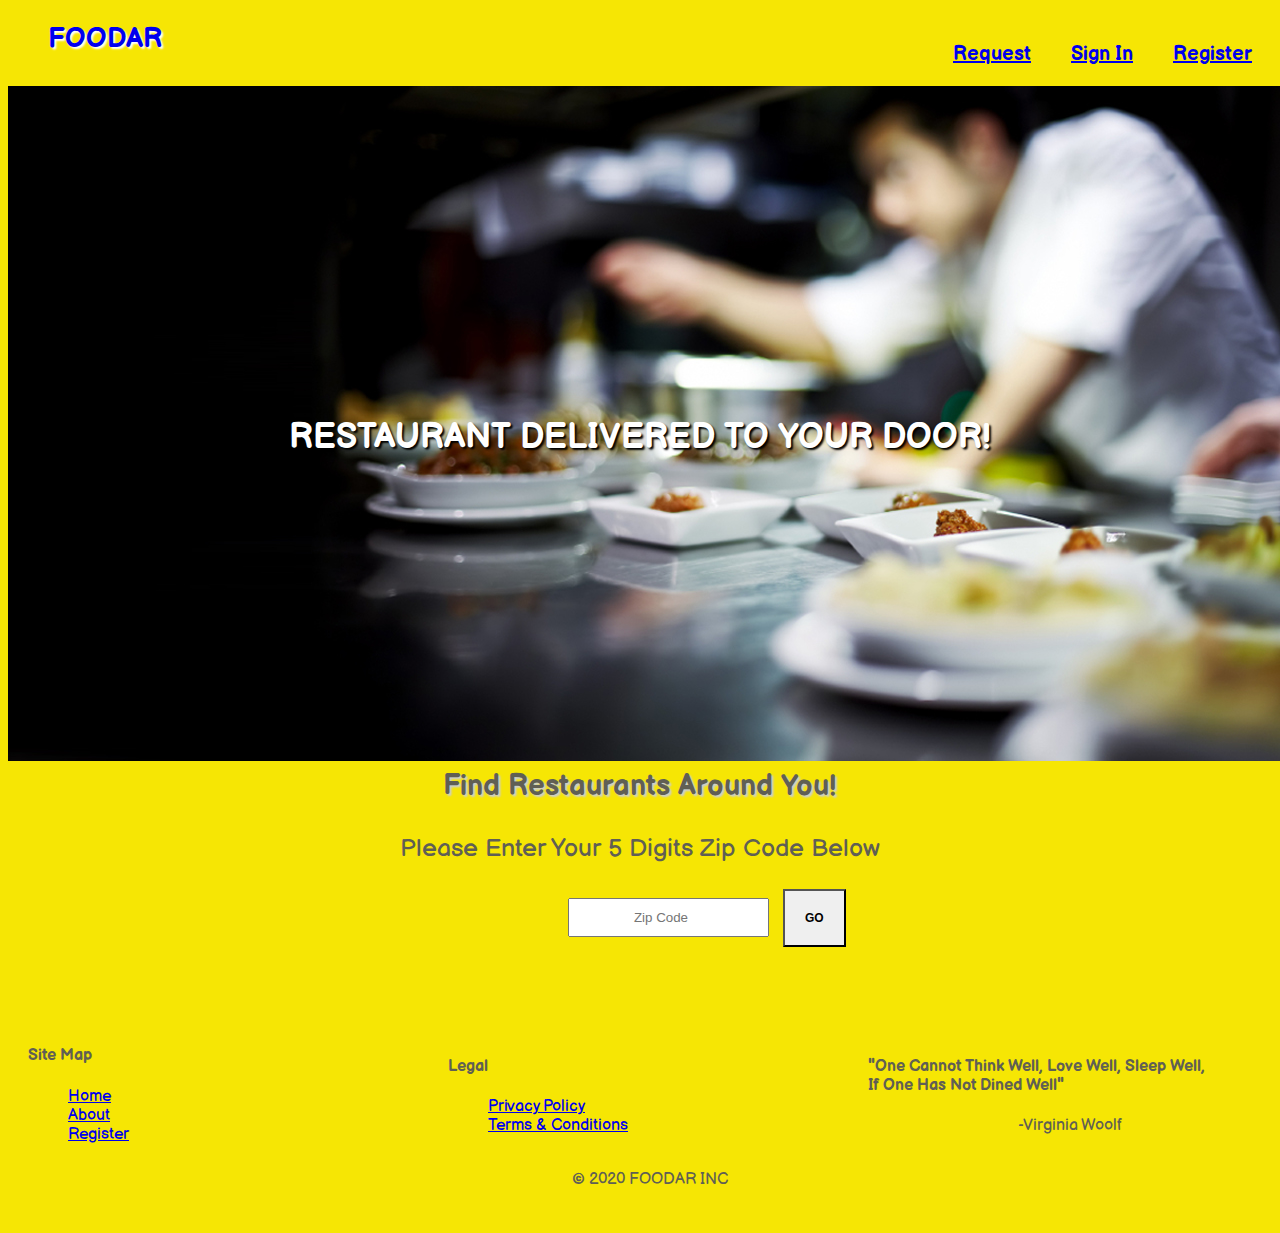
<file: index.html>
<!DOCTYPE html>
<html>
    <head>
        <title>Home Page</title>
        <link rel="stylesheet" href="style.css" type="text/css"/>
    </head>
    <body>  
        <div hidden id= "banner">
            <button id = "banner-button" type="button">X</button>
            <h2>ORDER TODAY AND RECEIVE 15% OFF!</h2>
                <h3> COUPON CODE: 15OFF</h3>
        </div>
            <header id="header">    
            <ul class="header-info">
                <a href="index.html" class ="logo">FOODAR</a>
                <li class="nav"><a href="register.html">Register</a></li>
                <li class ="nav"><a href="#">Sign In</a></li>
                <li class="nav"><a href="request.html">Request</a></li>
            </ul>
        </header>
        <section class="image-text">
            <img src="food2.jpg" alt="chef-cooking-at-a-restaurant"> 
            <h1>Restaurant Delivered To Your Door!</h1>
        </section> 
        <main> 
        <div class="below-image">
            <h3>Find Restaurants Around You!</h3>
            <p>Please Enter Your 5 Digits Zip Code Below</p>
        </div>
        <form id="zip" action="#">
            <input maxlength="5" type="number" placeholder="Zip Code" name="zipcode" value="zipcode" id="zipcode">
            <button id="submit" type="submit" onClick="zipcodeChecker()">Go</button>
            <br>
            <br>  
            <span class="notification" id="result"></span>
        </form>
        </main>
        <footer>
            <section class="columns">
            <div class="column-left">
                <h4>Site Map</h4>
                <ul>
                    <li><a href="index.html">Home</a></li>
                    <li><a href="about.html">About</a></li>
                    <li><a href="register.html">Register</a></li>
                </ul>
            </div>
            <br>
            <div class="column-middle">
                <h4>Legal</h4>
                <ul>
                    <li> <a href="#">Privacy Policy</a></li>
                    <li><a href="#">Terms & Conditions</a></li>
                </ul>
            </div>
            <div class="column-right"></div>
            <br>
            <h4>"One Cannot Think Well, Love Well, Sleep Well, <br>
                If One Has Not Dined Well"</h4>
                <p>-Virginia Woolf</p>
            </div>
            </section>
            <div>
            <p>&copy; 2020 FOODAR INC</p>
            </div>
        </footer>
        <script type= "text/javascript" src="banner.js"></script>
        <script type = "text/javascript" src="zipcodechecker.js"></script>
    </body>
</html>
</file>
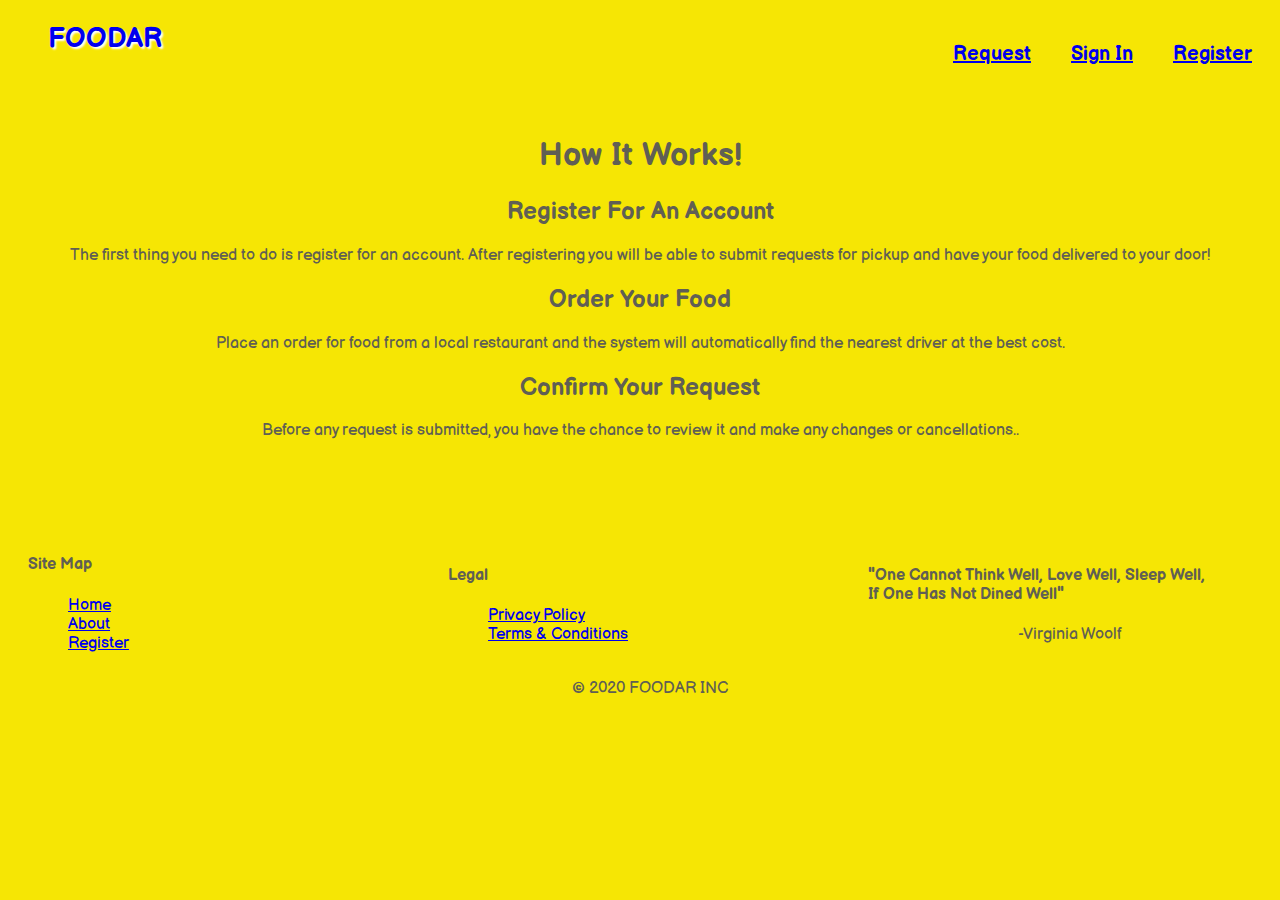
<file: about.html>
<!DOCTYPE html>
<html>
<head>
    <title>"How It Works!"</title>
    <link rel="stylesheet" href="style.css" type="text/css"/>
</head>
<body>
    <header>
        <ul class="header-info">
            <a href="index.html" class ="logo">FOODAR</a>
            <li class="nav"><a href="register.html">Register</a></li>
            <li class ="nav"><a href="#">Sign In</a></li>
            <li class="nav"><a href="request.html">Request</a></li>
        </ul>
    </header>
    <br>
    <br>
    <div class="about">
    <h1> How It Works!</h1>
    <h2>Register For An Account</h2>
    <p> The first thing you need to do is register for an account. After registering you will be
         able to submit requests for pickup and have your food delivered to your door!</p>
         <h2>Order Your Food</h2>
         <p>Place an order for food from a local restaurant and the system will automatically find
              the nearest driver at the best cost.</p>
            <h2>Confirm Your Request</h2>
            <p>Before any request is submitted, you have the chance to review it and make any changes 
                or cancellations..</p>
             </div>   
                <br>
        <footer>
            <section class="columns">
                <div class="column-left">
                    <h4>Site Map</h4>
                    <ul>
                        <li><a href="index.html">Home</a></li>
                        <li><a href="about.html">About</a></li>
                        <li><a href="register.html">Register</a></li>
                    </ul>
                </div>
                <br>
                <div class="column-middle">
                    <h4>Legal</h4>
                    <ul>
                        <li> <a href="#">Privacy Policy</a></li>
                        <li><a href="#">Terms & Conditions</a></li>
                    </ul>
                </div>
                <div class="column-right"></div>
                <br>
                <h4>"One Cannot Think Well, Love Well, Sleep Well, <br>
                    If One Has Not Dined Well"</h4>
                    <p>-Virginia Woolf</p>
                </div>
                </section>
                <div>
                    <p>&copy; 2020 FOODAR INC</p>
                    </div>
        </footer>
</body>
</html>
</file>
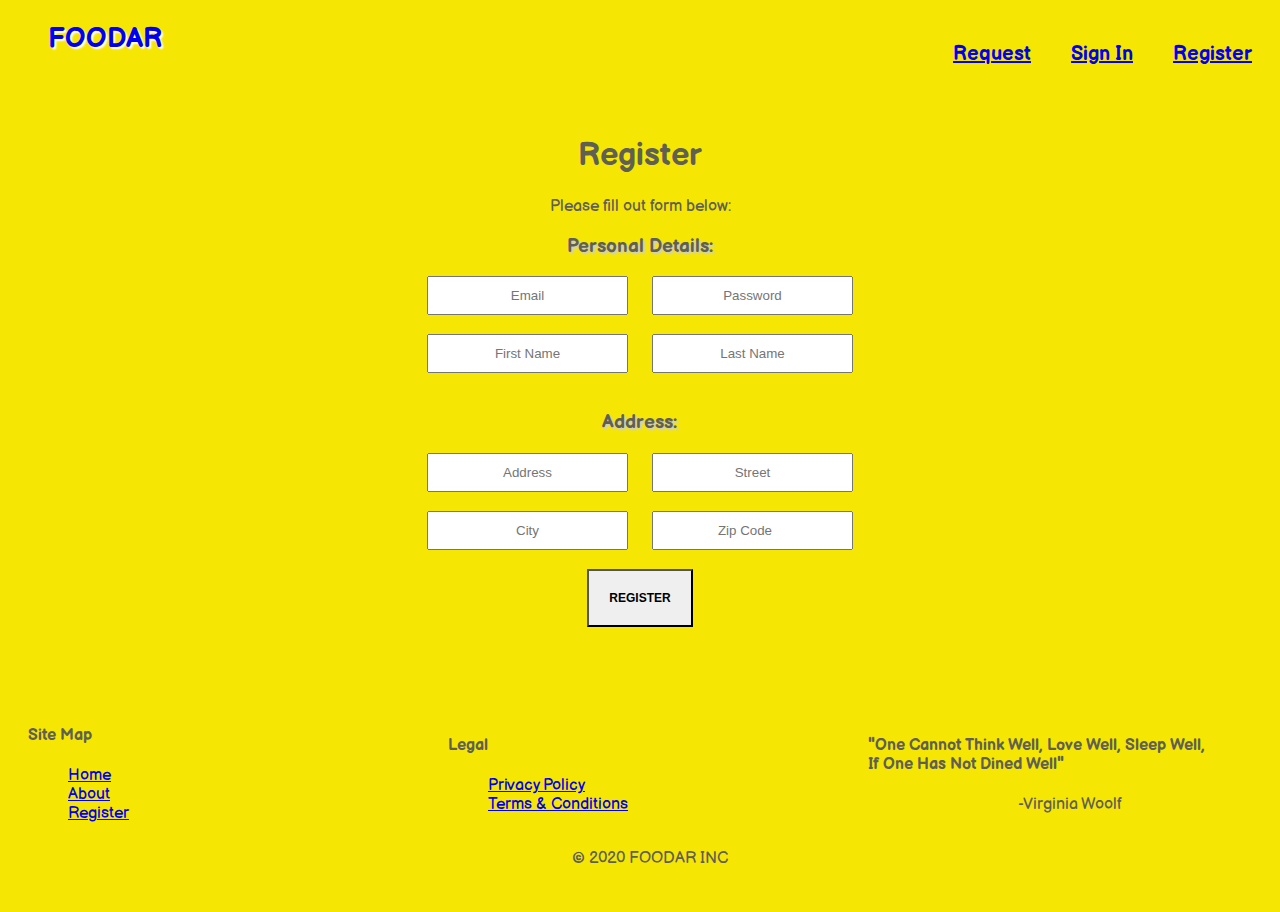
<file: register.html>
<!DOCTYPE html>
<html>
    <head>
        <title>Register Form</title>    
        <link rel="stylesheet" href="style.css" type="text/css"/>
    </head>
    <body>
        <header>
            <ul class="header-info">
                <a href="index.html" class ="logo">FOODAR</a>
                <li class="nav"><a href="register.html">Register</a></li>
                <li class ="nav"><a href="#">Sign In</a></li>
                <li class="nav"><a href="request.html">Request</a></li>
            </ul>
        </header>
        <br>
        <br>
        <main class="register">
            <h1>Register</h1>
            <p>Please fill out form below:</p>
        </main>
        <div class="register">
            <form>
                <h3>Personal Details:</h3>
                <input type="email" required placeholder="Email">
                <input type="text"required placeholder="Password">
                <br><br>
                <input type="text" required placeholder="First Name">
                <input type="text"required placeholder="Last Name">
                <br>
                <br>
                <h3> Address:</h3>
                <input type="text"required placeholder="Address">
                <input type="text"required placeholder="Street">
                <br><br>
                <input type="text"required placeholder="City">
                <input type="number"required placeholder="Zip Code">
                <br>
                <br>
                <button type="submit">Register</button>      
               
            </form>
     </div>
     <br>
     <footer>
        <section class="columns">
            <div class="column-left">
                <h4>Site Map</h4>
                <ul>
                    <li><a href="index.html">Home</a></li>
                    <li><a href="about.html">About</a></li>
                    <li><a href="register.html">Register</a></li>
                </ul>
            </div>
            <br>
            <div class="column-middle">
                <h4>Legal</h4>
                <ul>
                    <li> <a href="#">Privacy Policy</a></li>
                    <li><a href="#">Terms & Conditions</a></li>
                </ul>
            </div>
            <div class="column-right"></div>
            <br>
            <h4>"One Cannot Think Well, Love Well, Sleep Well, <br>
                If One Has Not Dined Well"</h4>
                <p>-Virginia Woolf</p>
            </div>
            </section>
            <div>
                <p>&copy; 2020 FOODAR INC</p>
                </div>
     </footer>
    </body>
</html>
</file>
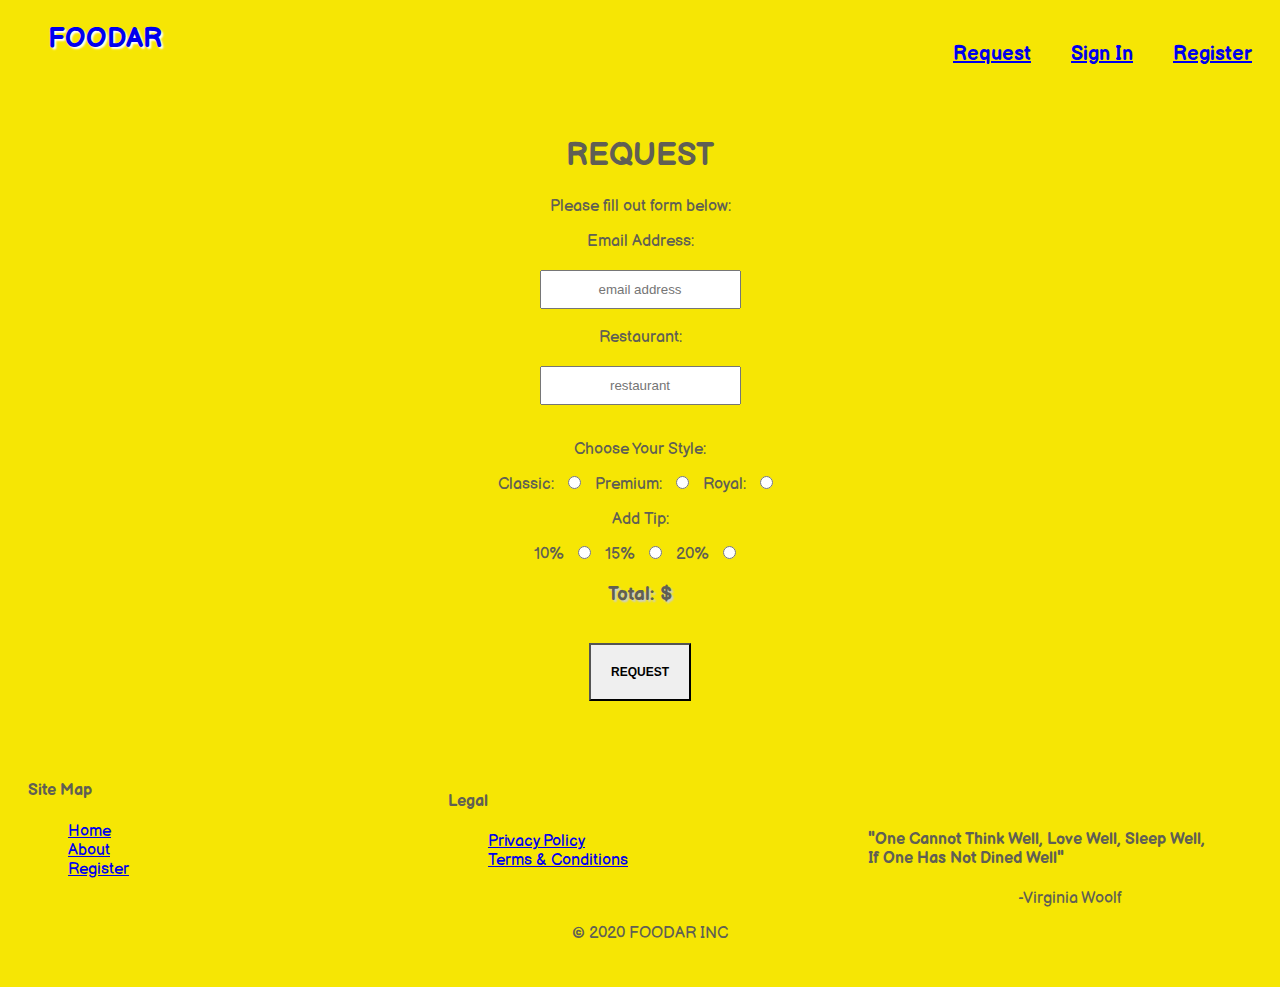
<file: request.html>
<!DOCTYPE html>
<html>
  <head>
    <title>Request Page</title>
    <link rel="stylesheet" href="style.css" type="text/css" />
  </head>
  <body>
    <header>
      <ul class="header-info">
        <a href="index.html" class="logo">FOODAR</a>
        <li class="nav"><a href="register.html">Register</a></li>
        <li class="nav"><a href="#">Sign In</a></li>
        <li class="nav"><a href="request.html">Request</a></li>
      </ul>
    </header>
    <br />
    <br />
    <main class="request" id="form">
      <h1>REQUEST</h1>
      <p>Please fill out form below:</p>
      <div>
        <label>Email Address: </label>
        <br />
        <br />
        <input type="text" placeholder="email address" />
      </div>
      <br />
      <div>
        <label>Restaurant:</label>
        <br />
        <br />
        <input type="text" placeholder="restaurant" />
      </div>
      <br />
      <p>Choose Your Style:</p>
      <div>
        <label>Classic: </label>
        <input onclick="getStyleTotal()" type="radio" value="3" name="style" />
        <label>Premium: </label>
        <input onclick="getStyleTotal()" type="radio" value="5" name="style" />
        <label>Royal: </label>
        <input
          onclick="getStyleTotal()" type="radio" value="10" name="style" />
      </div>
      <div>
        <p>Add Tip:</p>
        <label>10%</label>
        <input onclick="addTip()" type="radio" value="10" name="tip" />
        <label>15%</label>
        <input onclick="addTip()" type="radio" value="15" name="tip" />
        <label>20%</label>
        <input onclick="addTip()" type="radio" value="20" name="tip" />
      </div>
      <div>
        <h3 id="total">Total: $<span id="totalvalue"></span></h3>
      </div>
      <br />
      <button type="submit">REQUEST</button>
    </main>
    <footer>
      <section class="columns">
        <div class="column-left">
          <h4>Site Map</h4>
          <ul>
            <li><a href="index.html">Home</a></li>
            <li><a href="about.html">About</a></li>
            <li><a href="register.html">Register</a></li>
          </ul>
        </div>
        <br />
        <div class="column-middle">
          <h4>Legal</h4>
          <ul>
            <li><a href="#">Privacy Policy</a></li>
            <li><a href="#">Terms & Conditions</a></li>
          </ul>
        </div>
        <div class="column-right">
          <br />
          <br />
          <br />
          <h4>
            "One Cannot Think Well, Love Well, Sleep Well, <br />
            If One Has Not Dined Well"
          </h4>
          <p>-Virginia Woolf</p>
        </div>
      </section>
      <div>
        <p>&copy; 2020 FOODAR INC</p>
      </div>
    </footer>
    <script type="text/javascript" src="requestpagefunctions.js"></script>
  </body>
</html>
</file>
<file: style.css>
@import url('https://fonts.googleapis.com/css2?family=Balsamiq+Sans&display=swap');
body {
    background-color: hsl(56, 97%, 49%);
    color: #605f54;
    font-family: 'Balsamiq Sans', serif,cursive;
}
a:hover {
    color: #ffb805;
}
button{
    padding: 20px;
    font-size: 12px;
    border-color: black;
    text-transform: uppercase;
    font-weight: 900  
}

footer {
    padding-left: 20px;
    padding-bottom: 20px;
  }
  footer p {
    text-align: center;
}
  h3 {
    font-weight: 800px;
    text-shadow: 2px 2px 2px #cccece;
}

header {
     font-weight: 700;
    font-size: 22px;
}
li {
    list-style-type: none;
}
input {
    margin: 0px 10px;
    padding: 10px;
    text-align: center;
}


/* Class Names In Alphabetical Order*/
.about, .request, .register {
    text-align:center;
}
.below-image {
    margin-top: 310px;
    font-size: 25px;
    text-align:center;
}
.columns {
    margin-top: 50px;
    column-count: 3;
    column-width: 150px;
}
.column-left {
   margin-top: 30px;
}

.header-info li {
    margin-top: 0px;
    padding: 20px;
    float: right;
    display: inline-block;
    font-size: 20px;
}
.image-text h1 {
    text-align:center;
    color: white;
    text-shadow: 2px 2px 2px black;
    text-transform: uppercase;
    font-size: 35px;
    margin: -350px 0px 0px 0px;
}
.logo {
    text-decoration: none;
    font-size: 28px;
    font-weight: 900;
    text-shadow: 2px 2px 2px white;
}
#zip{
    margin-left: 550px;
}

#banner {
    position: fixed;
    text-align: center;
    width: 100%;
    background-color: #e8e4dc;
}

#banner-button {
    float: right;
}
</file>
